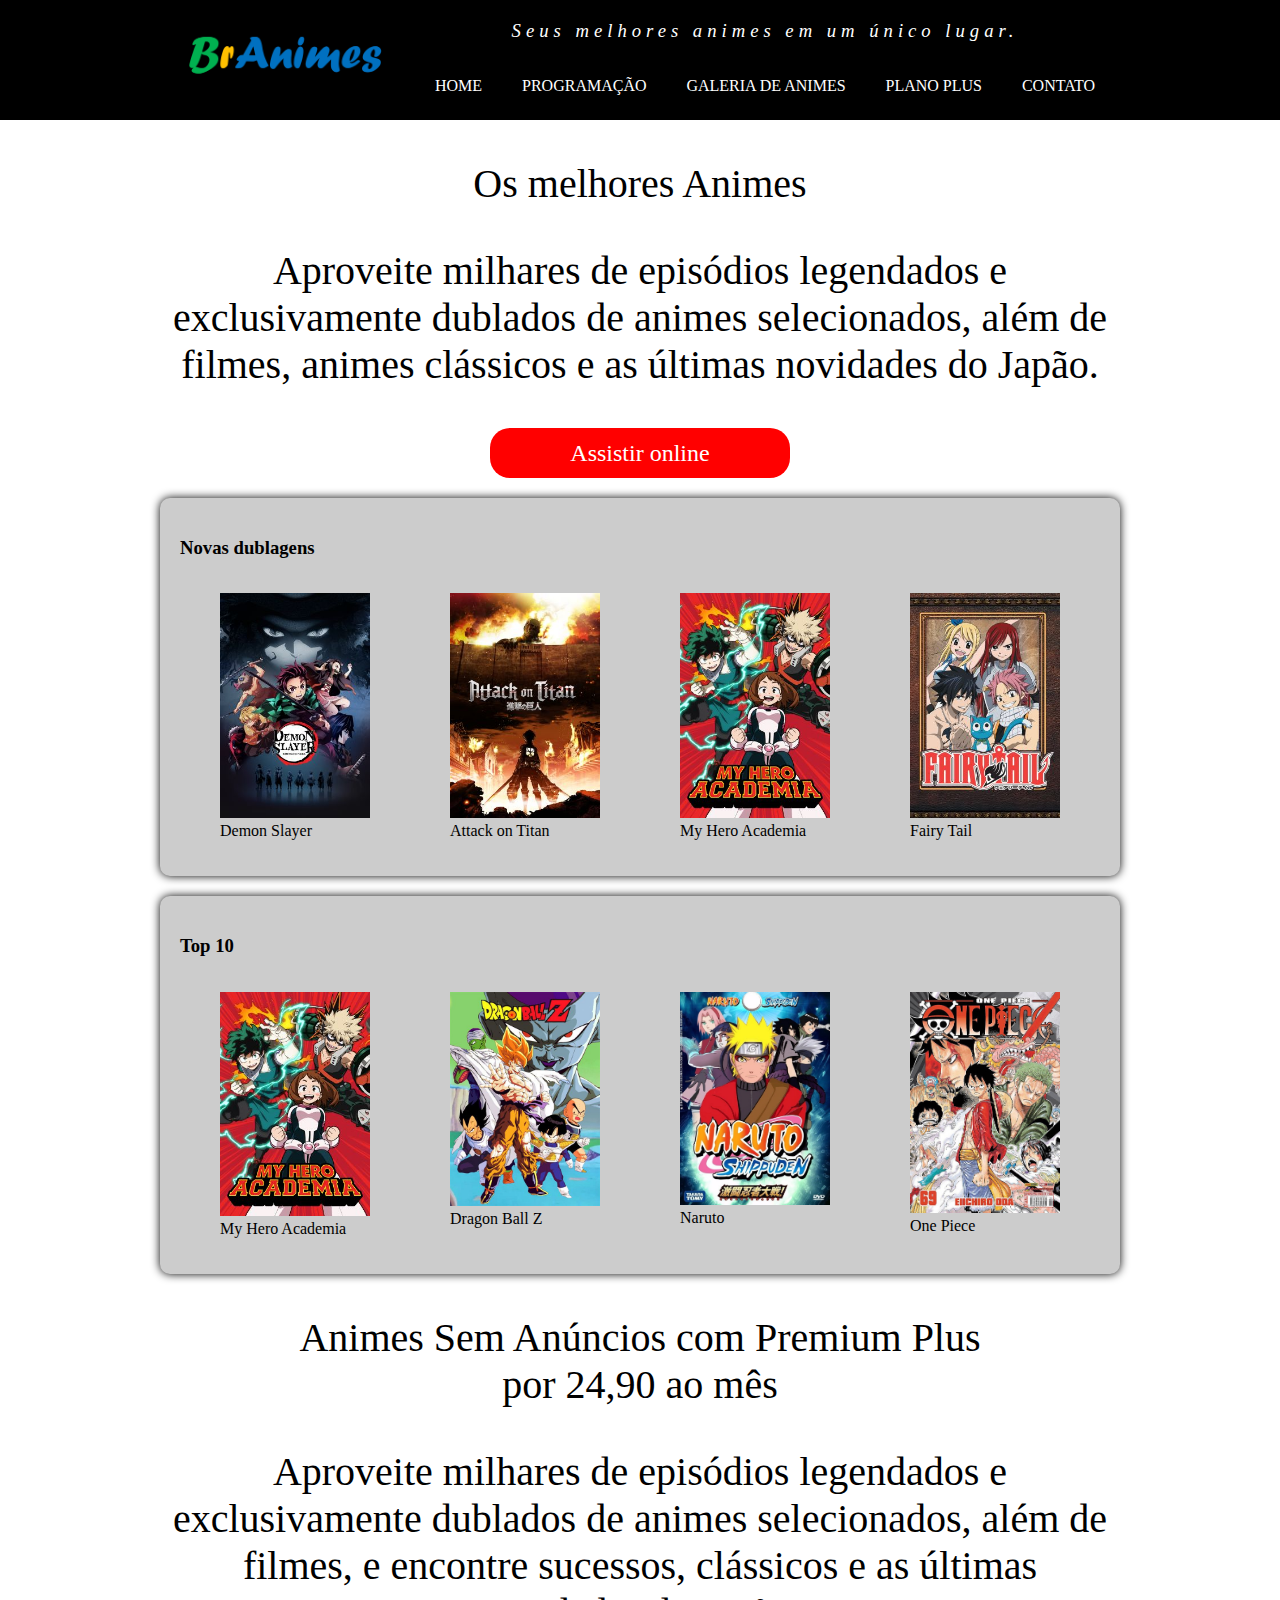
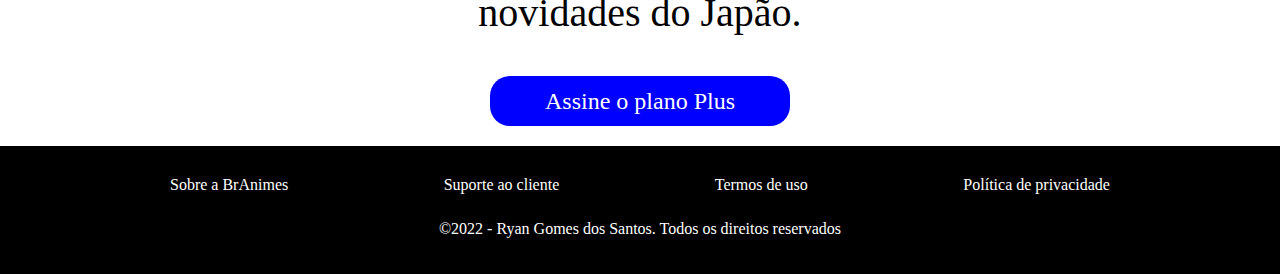
<file: index.html>
<!DOCTYPE html>	
<html>
<head>
    <meta charset="UTF-8">
    <meta name="viewport" content="width=device-width, initial-scale=1.0">
    <title>BrAnimes</title>
    <link rel="shortcut icon" href="imagens/icone.png" type="image/x-icon">
    <link rel="stylesheet" href="css/estilo.css">
</head>
<body>
    <header>
        <div class="container">
            <div id="logo">
                <img src="imagens/logo.png">     
            </div>
            <div id="esquerda">
                <section>
                    Seus melhores animes em um único lugar.
                </section>
                <nav>
                    <a href="index.html">Home</a>
                    <a href="programacao.html">Programação</a>
                    <a href="galeria.html">Galeria de animes</a>
                    <a href="planos.html">Plano Plus</a>
                    <a href="contato.html">Contato</a>
                </nav>
            </div>
        </div>
    </header>
    <main>

        <section class="texto_banner">
            <p>Os melhores Animes</p>
            <p>Aproveite milhares de episódios legendados e exclusivamente dublados de animes selecionados, além de filmes, animes clássicos e as últimas novidades do Japão.</p>
            <a href="#" id="assistir">Assistir online</a>
        </section>

        <section class="destaque">
            <h3>Novas dublagens</h3>
            <div>
                <figure>
                    <img src="imagens/Demon Slayer.jpg">
                    <figcaption>Demon Slayer</figcaption>
                </figure>
                <figure>
                    <img src="imagens/AttackOnTitan.jpg">
                    <figcaption>Attack on Titan</figcaption>
                </figure>
                <figure>
                    <img src="imagens/My Hero Academia.jpg">
                    <figcaption>My Hero Academia</figcaption>
                </figure>
                <figure>
                    <img src="imagens/Fairy Tail.jpg">
                    <figcaption>Fairy Tail</figcaption>
                </figure>
            </div>
        </section>

        <section  class="destaque">
            <h3>Top 10</h3>
            <div>
                <figure>
                    <img src="imagens/My Hero Academia.jpg">
                    <figcaption>My Hero Academia</figcaption>
                </figure>
                <figure>
                    <img src="imagens/dragonballz.jpg">
                    <figcaption>Dragon Ball Z</figcaption>
                </figure>
                <figure>
                    <img src="imagens/naruto.jpg">
                    <figcaption>Naruto</figcaption>
                </figure>
                <figure>
                    <img src="imagens/onepiece.jpg">
                    <figcaption>One Piece</figcaption>
                </figure>
            </div>
        </section>

        <section  class="texto_banner">
            <p>Animes Sem Anúncios com Premium Plus <br> 
                por 24,90 ao mês
            </p>
            <p>Aproveite milhares de episódios legendados e exclusivamente dublados de animes selecionados, além de filmes, e encontre sucessos, clássicos e as últimas novidades do Japão.</p>
            <a href="#" id="assinar">Assine o plano Plus</a>
        </section>

    </main>
    <footer>
        <div class="container">
            <nav>
                <a href="sobre.html">Sobre a BrAnimes</a>
                <a href="suporte.html">Suporte ao cliente</a>
                <a href="termos.html">Termos de uso</a>
                <a href="politica.html">Política de privacidade</a>
            </nav>
            <p>©2022 - Ryan Gomes dos Santos. Todos os direitos reservados</p>
        </div>
    </footer>
</body>
</html>
</file>
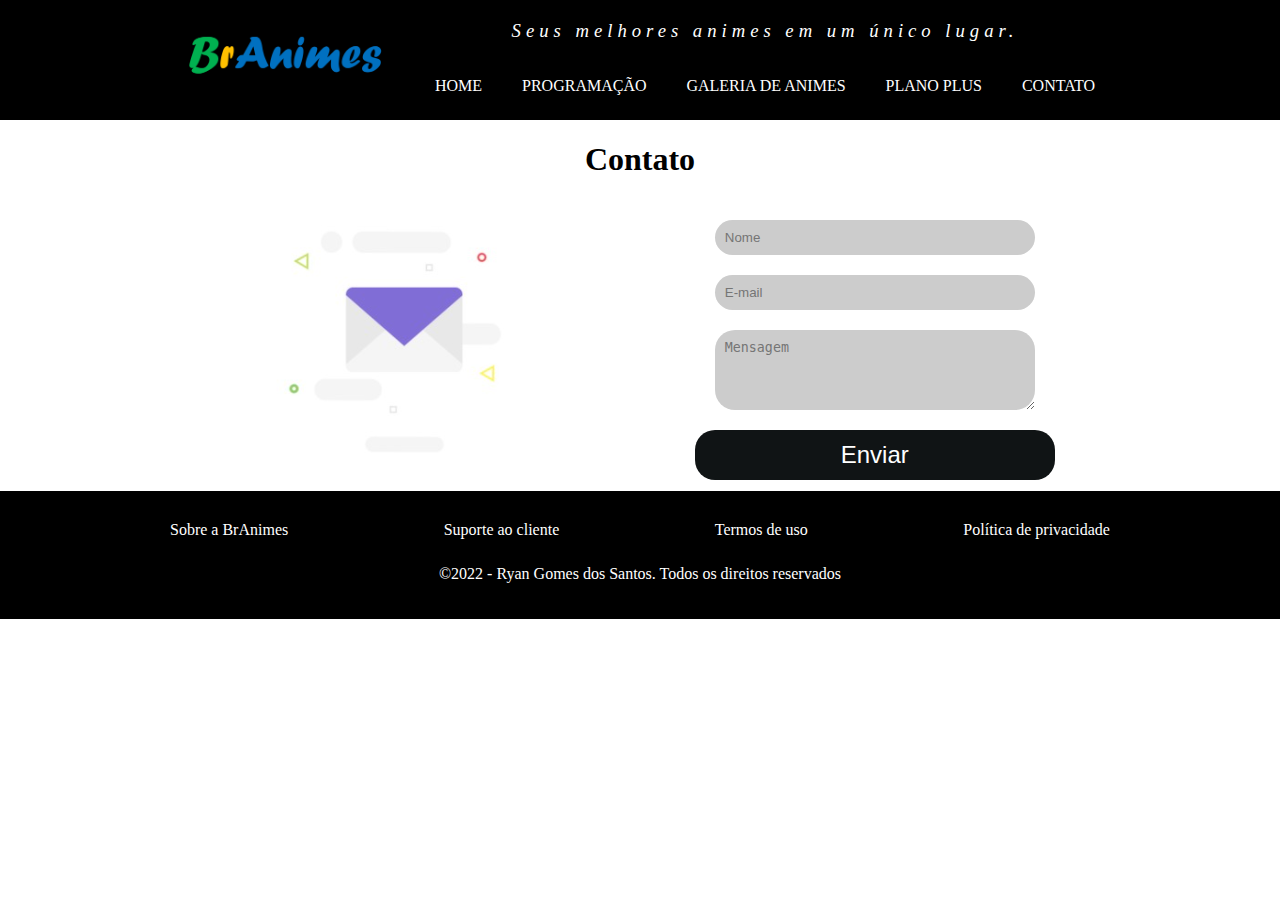
<file: contato.html>
<!DOCTYPE html>
<html>
<head>
    <meta charset="UTF-8">
    <meta name="viewport" content="width=device-width, initial-scale=1.0">
    <title>BrAnimes</title>
    <link rel="shortcut icon" href="imagens/icone.png" type="image/x-icon">
    <link rel="stylesheet" href="css/estilo.css">
</head>
<body>
    <header>
        <div class="container">
            <div id="logo">
                <img src="imagens/logo.png">     
            </div>
            <div id="esquerda">
                <section>
                    Seus melhores animes em um único lugar.
                </section>
                <nav>
                    <a href="index.html">Home</a>
                    <a href="programacao.html">Programação</a>
                    <a href="galeria.html">Galeria de animes</a>
                    <a href="planos.html">Plano Plus</a>
                    <a href="contato.html">Contato</a>
                </nav>
            </div>
        </div>
    </header>
    <main>

        <h1>Contato</h1>

        <section id="contato">
            <figure>
                <img src="imagens/email.png">
            </figure>
            <form>
                <input type="text" name="txtnome" placeholder="Nome">
                <input type="emaik" name="txtemail" placeholder="E-mail">
                <textarea rows="4" cols="40" name="msg" placeholder="Mensagem"></textarea>
                <button type="submit">Enviar</button>
            </form>
        </section>
    </main>
    <footer>
        <div class="container">
            <nav>
                <a href="sobre.html">Sobre a BrAnimes</a>
                <a href="suporte.html">Suporte ao cliente</a>
                <a href="termos.html">Termos de uso</a>
                <a href="politica.html">Política de privacidade</a>
            </nav>
            <p>©2022 - Ryan Gomes dos Santos. Todos os direitos reservados</p>
        </div>
    </footer>
</body>
</html>
</file>
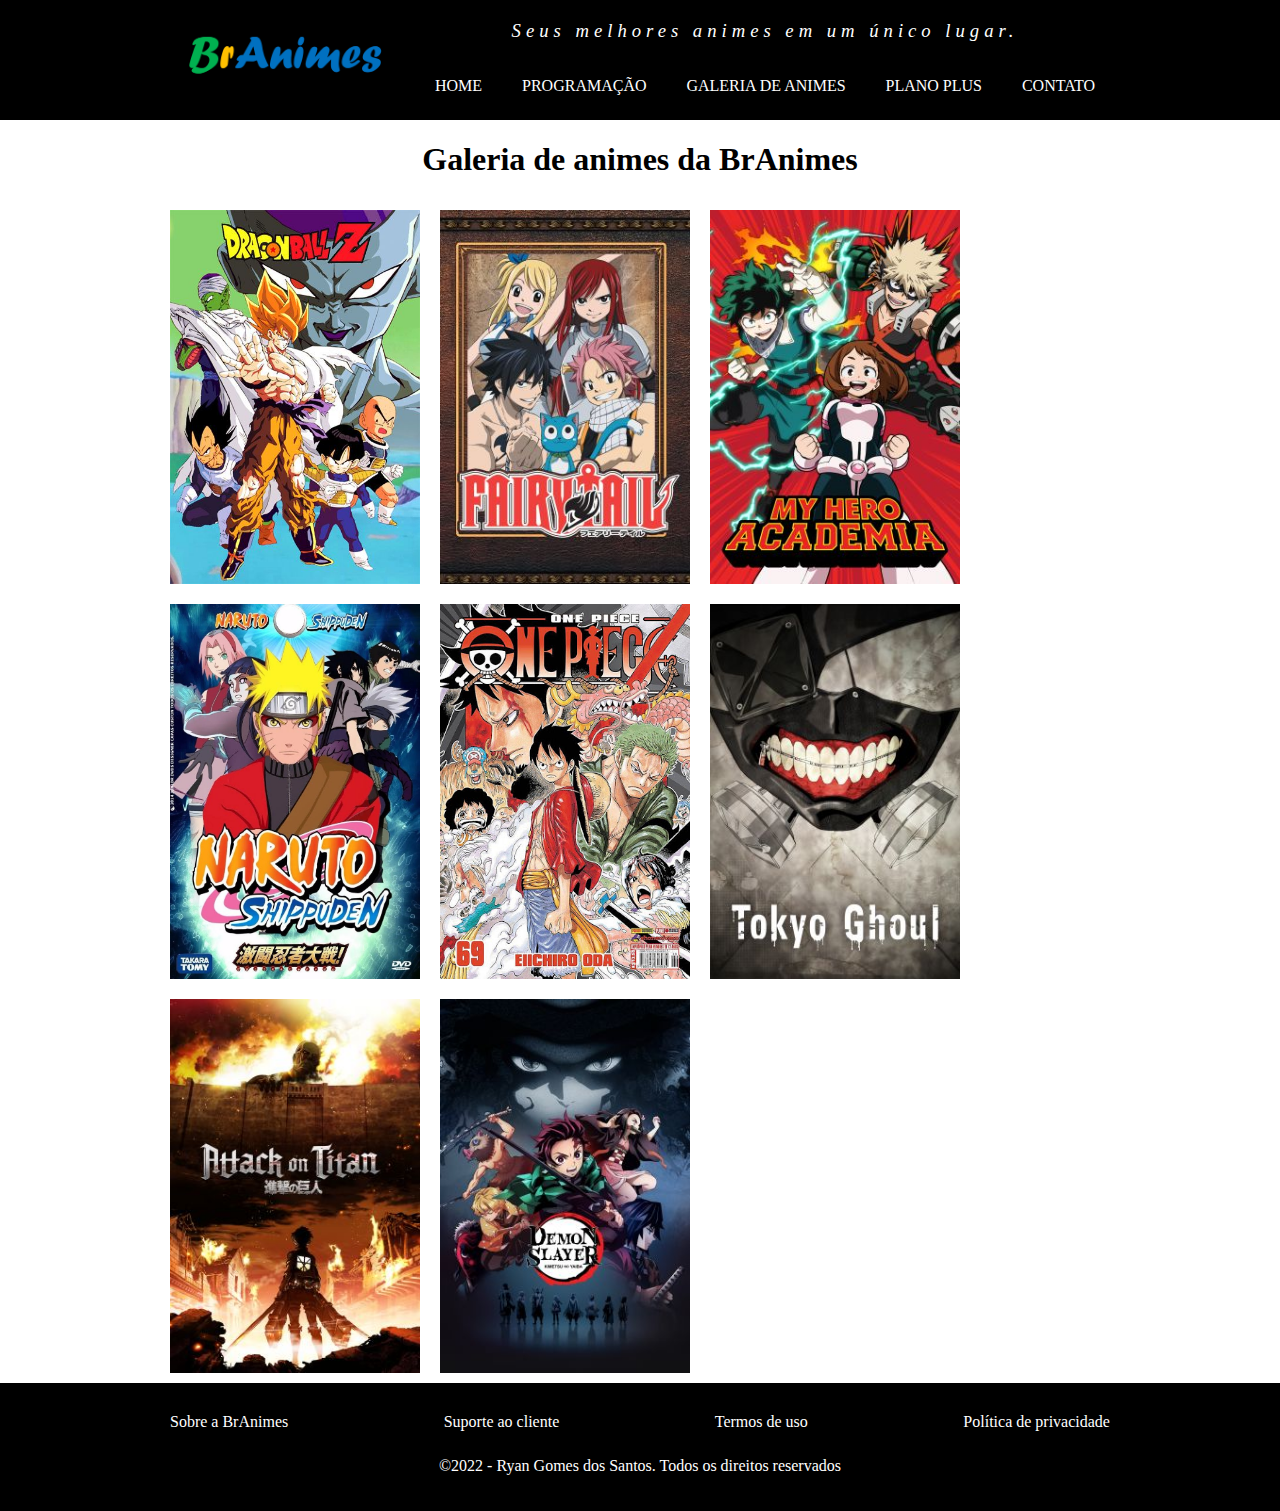
<file: galeria.html>
<!DOCTYPE html>
<html>
<head>
    <meta charset="UTF-8">
    <meta name="viewport" content="width=device-width, initial-scale=1.0">
    <title>BrAnimes</title>
    <link rel="shortcut icon" href="imagens/icone.png" type="image/x-icon">
    <link rel="stylesheet" href="css/estilo.css">
</head>
<body>
    <header>
        <div class="container">
            <div id="logo">
                <img src="imagens/logo.png">     
            </div>
            <div id="esquerda">
                <section>
                    Seus melhores animes em um único lugar.
                </section>
                <nav>
                    <a href="index.html">Home</a>
                    <a href="programacao.html">Programação</a>
                    <a href="galeria.html">Galeria de animes</a>
                    <a href="planos.html">Plano Plus</a>
                    <a href="contato.html">Contato</a>
                </nav>
            </div>
        </div>
    </header>
    <main>

        <h1>Galeria de animes da BrAnimes</h1>

        <section id="galeria">
            <img src="imagens/dragonballz.jpg">
            <img src="imagens/Fairy Tail.jpg">
            <img src="imagens/My Hero Academia.jpg">
            <img src="imagens/naruto.jpg">
            <img src="imagens/onepiece.jpg">
            <img src="imagens/Tokyo Ghoul.jpg">
            <img src="imagens/AttackOnTitan.jpg">
            <img src="imagens/Demon Slayer.jpg">
        </section>

    </main>
    <footer>
        <div class="container">
            <nav>
                <a href="sobre.html">Sobre a BrAnimes</a>
                <a href="suporte.html">Suporte ao cliente</a>
                <a href="termos.html">Termos de uso</a>
                <a href="politica.html">Política de privacidade</a>
            </nav>
            <p>©2022 - Ryan Gomes dos Santos. Todos os direitos reservados</p>
        </div>
    </footer>
</body>
</html>
</file>
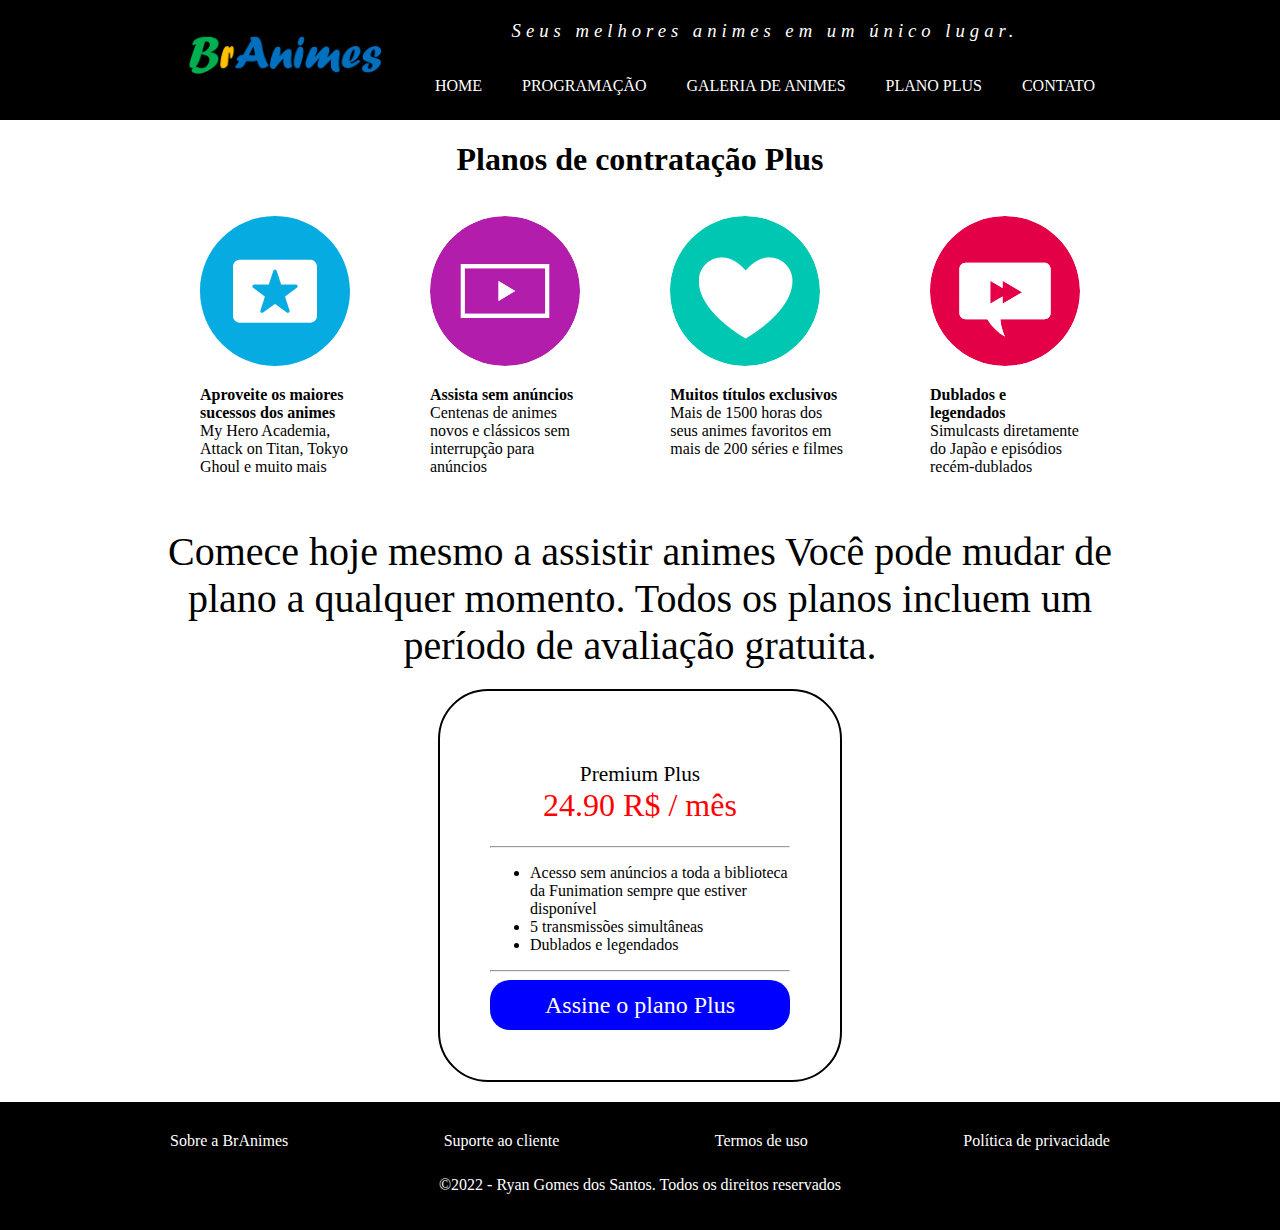
<file: planos.html>
<!DOCTYPE html>
<html>
<head>
    <meta charset="UTF-8">
    <meta name="viewport" content="width=device-width, initial-scale=1.0">
    <title>BrAnimes</title>
    <link rel="shortcut icon" href="imagens/icone.png" type="image/x-icon">
    <link rel="stylesheet" href="css/estilo.css">
</head>
<body>
    <header>
        <div class="container">
            <div id="logo">
                <img src="imagens/logo.png">     
            </div>
            <div id="esquerda">
                <section>
                    Seus melhores animes em um único lugar.
                </section>
                <nav>
                    <a href="index.html">Home</a>
                    <a href="programacao.html">Programação</a>
                    <a href="galeria.html">Galeria de animes</a>
                    <a href="planos.html">Plano Plus</a>
                    <a href="contato.html">Contato</a>
                </nav>
            </div>
        </div>
    </header>
    <main>

        <h1>Planos de contratação Plus</h1>

        <section id="destaque_plus">
            <figure>
                <img src="imagens/sucessos.png">
                <p>
                    <strong>Aproveite os maiores sucessos dos animes</strong><br>
                    My Hero Academia, Attack on Titan, Tokyo Ghoul e muito mais
                </p>
            </figure>

            <figure>
                <img src="imagens/anuncios.png">
                <p>
                    <strong>Assista sem anúncios</strong><br>
                    Centenas de animes novos e clássicos sem interrupção para anúncios
                </p>
            </figure>

            <figure>
                <img src="imagens/exclusivos.png">
                <p>
                    <strong>Muitos títulos exclusivos</strong><br>
                    Mais de 1500 horas dos seus animes favoritos em mais de 200 séries e filmes
                </p>
            </figure>

            <figure>
                <img src="imagens/dublados.png">
                <p>
                    <strong>Dublados e legendados</strong><br>
                    Simulcasts diretamente do Japão e episódios recém-dublados
                </p>
            </figure>
        </section>

        <section class="texto_banner">
            Comece hoje mesmo a assistir animes
            Você pode mudar de plano a qualquer momento. Todos os planos incluem um período de avaliação gratuita.
        </section>

        <section class="planos">
            <p>Premium Plus<br>
            <span>24.90 R$ / mês</span>
            </p>
            <hr>
            <ul>
                <li>Acesso sem anúncios a toda a biblioteca da Funimation sempre que estiver disponível</li>
                <li>5 transmissões simultâneas</li>
                <li>Dublados e legendados</li>
            </ul> 
            <hr>
            <a href="#" id="assinar">Assine o plano Plus</a>
        </section>

    </main>
    <footer>
        <div class="container">
            <nav>
                <a href="sobre.html">Sobre a BrAnimes</a>
                <a href="suporte.html">Suporte ao cliente</a>
                <a href="termos.html">Termos de uso</a>
                <a href="politica.html">Política de privacidade</a>
            </nav>
            <p>©2022 - Ryan Gomes dos Santos. Todos os direitos reservados</p>
        </div>
    </footer>
</body>
</html>
</file>
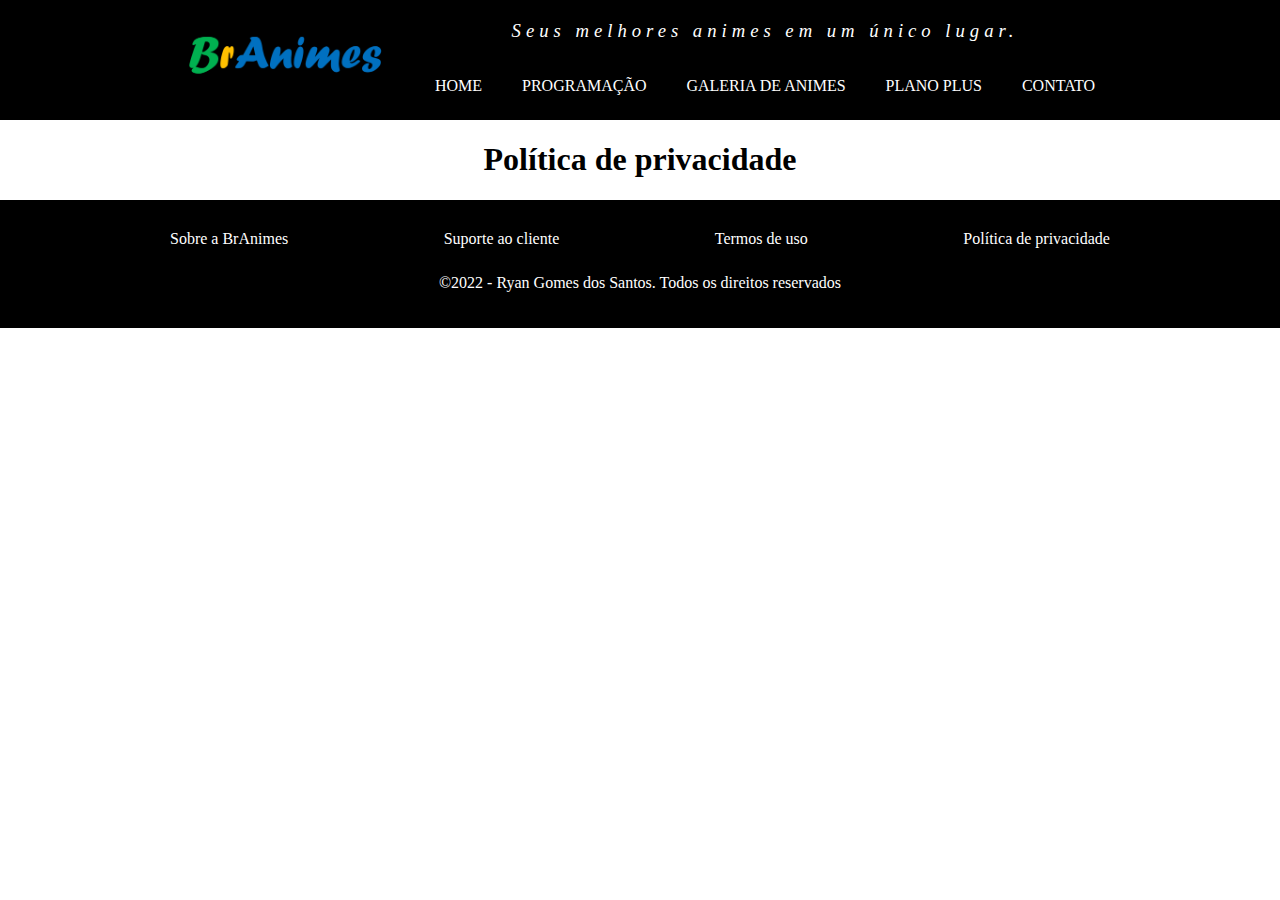
<file: politica.html>
<!DOCTYPE html>
<html>
<head>
    <meta charset="UTF-8">
    <meta name="viewport" content="width=device-width, initial-scale=1.0">
    <title>BrAnimes</title>
    <link rel="shortcut icon" href="imagens/icone.png" type="image/x-icon">
    <link rel="stylesheet" href="css/estilo.css">
</head>
<body>
    <header>
        <div class="container">
            <div id="logo">
                <img src="imagens/logo.png">     
            </div>
            <div id="esquerda">
                <section>
                    Seus melhores animes em um único lugar.
                </section>
                <nav>
                    <a href="index.html">Home</a>
                    <a href="programacao.html">Programação</a>
                    <a href="galeria.html">Galeria de animes</a>
                    <a href="planos.html">Plano Plus</a>
                    <a href="contato.html">Contato</a>
                </nav>
            </div>
        </div>
    </header>
    <main>

        <h1>Política de privacidade</h1>

    </main>
    <footer>
        <div class="container">
            <nav>
                <a href="sobre.html">Sobre a BrAnimes</a>
                <a href="suporte.html">Suporte ao cliente</a>
                <a href="termos.html">Termos de uso</a>
                <a href="politica.html">Política de privacidade</a>
            </nav>
            <p>©2022 - Ryan Gomes dos Santos. Todos os direitos reservados</p>
        </div>
    </footer>
</body>
</html>
</file>
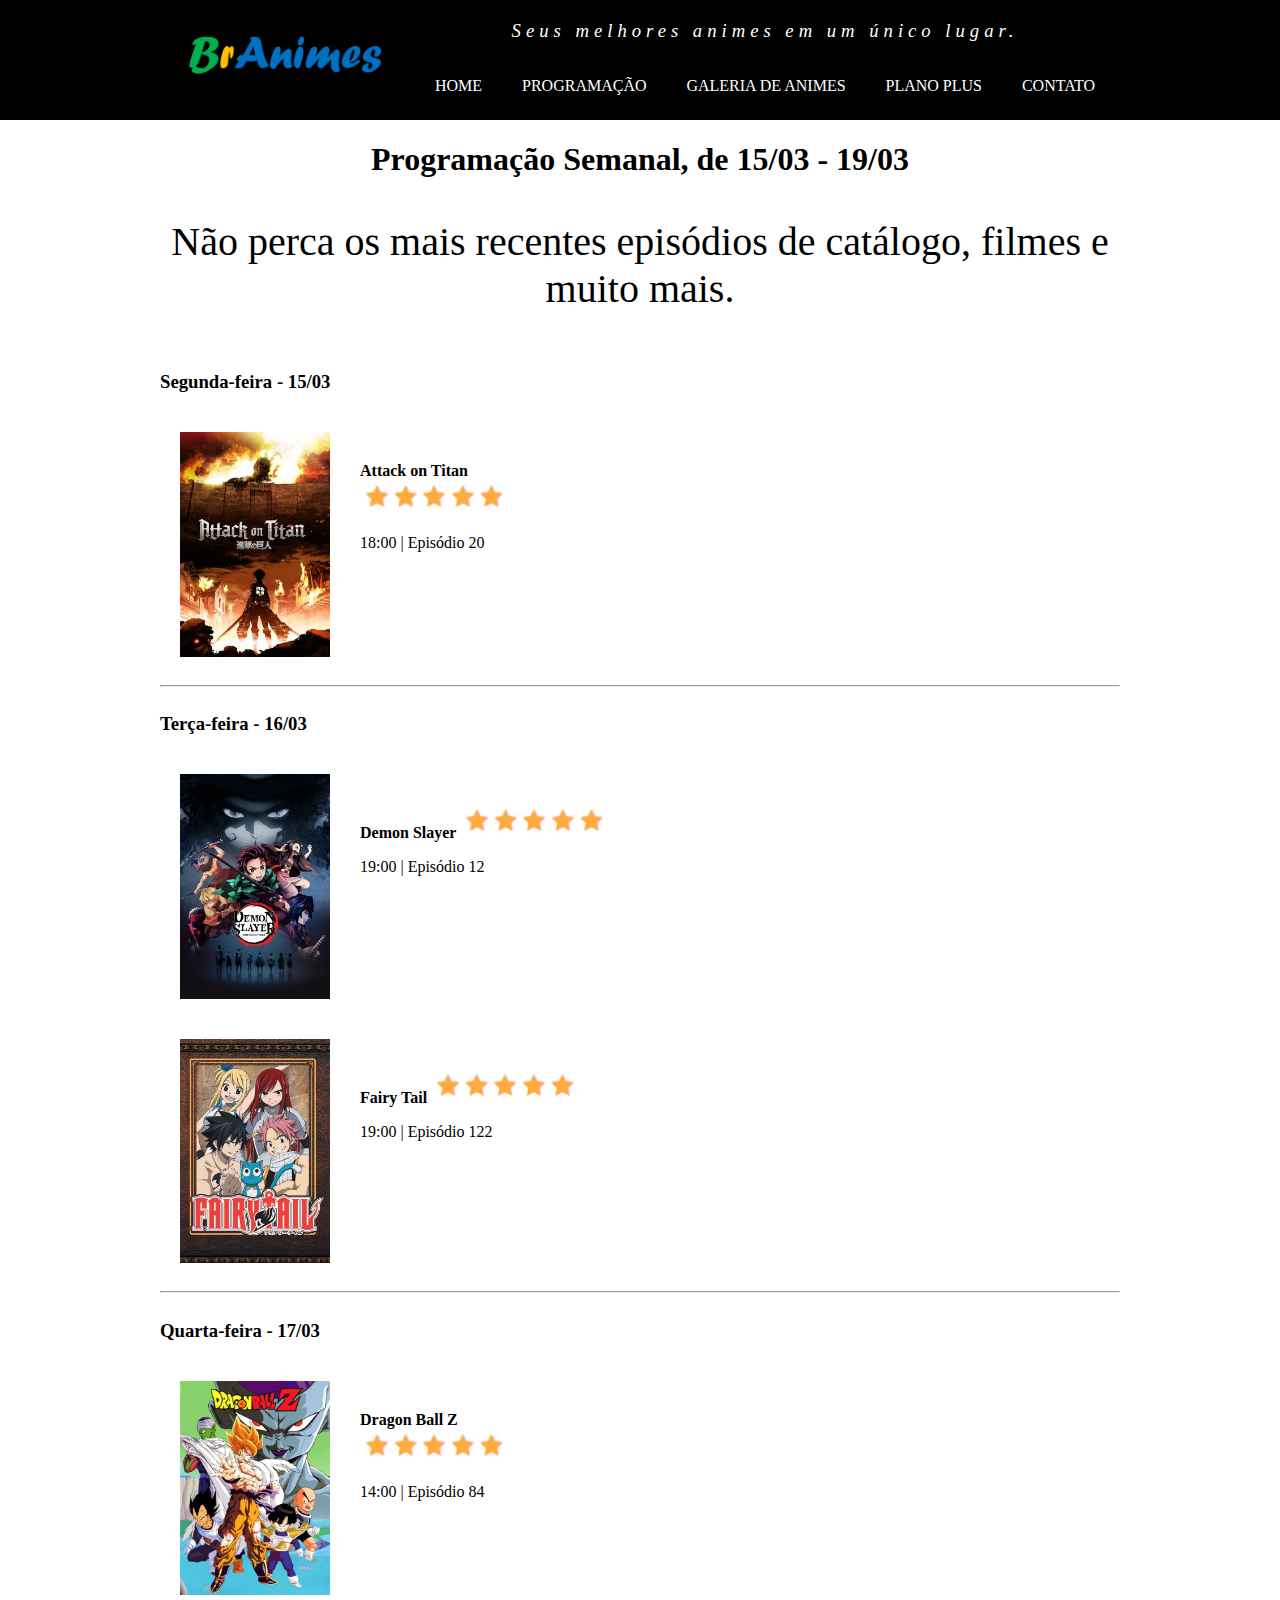
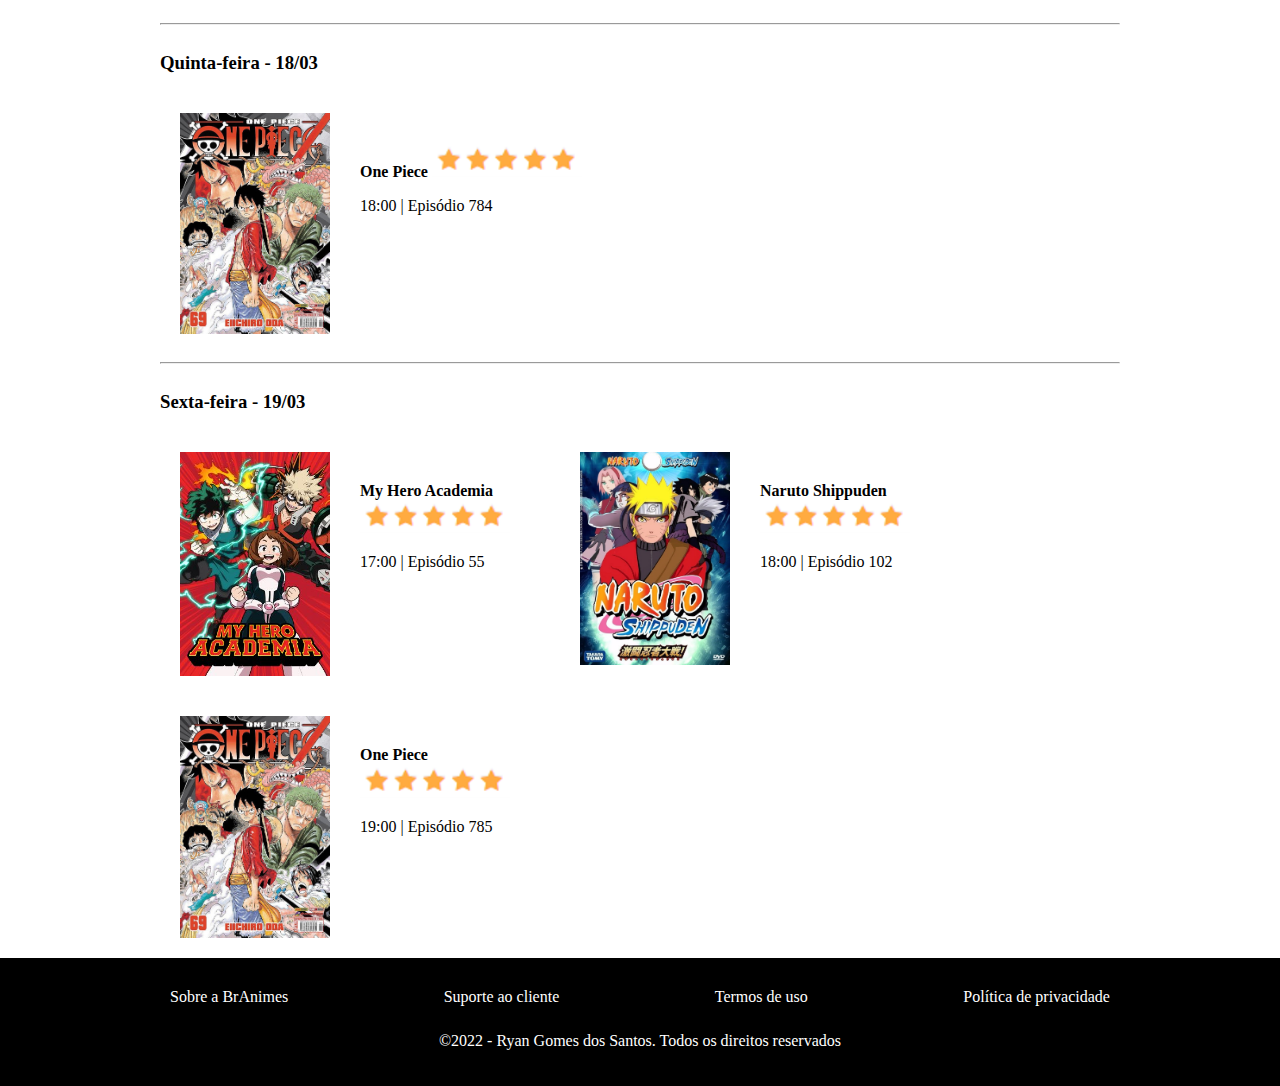
<file: programacao.html>
<!DOCTYPE html>
<html>
<head>
    <meta charset="UTF-8">
    <meta name="viewport" content="width=device-width, initial-scale=1.0">
    <title>BrAnimes</title>
    <link rel="shortcut icon" href="imagens/icone.png" type="image/x-icon">
    <link rel="stylesheet" href="css/estilo.css">
</head>
<body>
    <header>
        <div class="container">
            <div id="logo">
                <img src="imagens/logo.png">     
            </div>
            <div id="esquerda">
                <section>
                    Seus melhores animes em um único lugar.
                </section>
                <nav>
                    <a href="index.html">Home</a>
                    <a href="programacao.html">Programação</a>
                    <a href="galeria.html">Galeria de animes</a>
                    <a href="planos.html">Plano Plus</a>
                    <a href="contato.html">Contato</a>
                </nav>
            </div>
        </div>
    </header>
    <main>

        <h1>Programação Semanal, de 15/03 - 19/03</h1>

        <section class="texto_banner">
            <p>Não perca os mais recentes episódios de catálogo, filmes e muito mais.
            </p>
        </section>

        <section class="programacao">
            <h3>Segunda-feira - 15/03</h3>
            <article>
                <img src="imagens/AttackOnTitan.jpg">
                <div>
                    <strong>Attack on Titan</strong><br>
                    <img src="imagens/star.png">
                    <p>18:00 | Episódio 20</p>
                </div>
            </article>
        </section>
        <hr>
        <section class="programacao">
            <h3>Terça-feira - 16/03</h3>
            <article>
                <img src="imagens/Demon Slayer.jpg"><br>
                <div>
                    <strong>Demon Slayer</strong>
                    <img src="imagens/star.png">
                    <p>19:00 | Episódio 12</p>
                </div>
            </article>

            <article>
                <img src="imagens/Fairy Tail.jpg"><br>
                <div>
                    <strong>Fairy Tail</strong>
                    <img src="imagens/star.png">
                    <p>19:00 | Episódio 122
                    </p>
                </div>
            </article>
        </section>
        <hr>
        <section class="programacao">
            <h3>Quarta-feira - 17/03</h3>
            <article>
                <img src="imagens/dragonballz.jpg">
                <div>
                    <strong>Dragon Ball Z</strong><br>
                    <img src="imagens/star.png">
                    <p>14:00 | Episódio 84</p>
                </div>
            </article>
        </section>
        <hr>
        <section class="programacao">
            <h3>Quinta-feira - 18/03</h3>
            <article>
                <img src="imagens/onepiece.jpg">
                <div>
                    <strong>One Piece</strong>
                    <img src="imagens/star.png">
                    <p>18:00 | Episódio 784</p>
                </div>
            </article>
        </section>
        <hr>
        <section class="programacao">
            <h3>Sexta-feira - 19/03</h3>
            <article>
                <img src="imagens/My Hero Academia.jpg">
                <div>
                    <strong>My Hero Academia</strong><br>
                    <img src="imagens/star.png">
                    <p>17:00 | Episódio 55</p>
                </div>
            </article>

            <article>
                <img src="imagens/naruto.jpg">
                <div>
                    <strong>Naruto Shippuden</strong><br>
                    <img src="imagens/star.png">
                    <p>18:00 | Episódio 102</p>
                </div>
            </article>

            <article>
                <img src="imagens/onepiece.jpg">
                <div>
                    <strong>One Piece</strong><br>
                    <img src="imagens/star.png">
                    <p>19:00 | Episódio 785</p>
                </div>
            </article>
        </section>
    </main>
    <footer>
        <div class="container">
            <nav>
                <a href="sobre.html">Sobre a BrAnimes</a>
                <a href="suporte.html">Suporte ao cliente</a>
                <a href="termos.html">Termos de uso</a>
                <a href="politica.html">Política de privacidade</a>
            </nav>
            <p>©2022 - Ryan Gomes dos Santos. Todos os direitos reservados</p>
        </div>
    </footer>
</body>
</html>
</file>
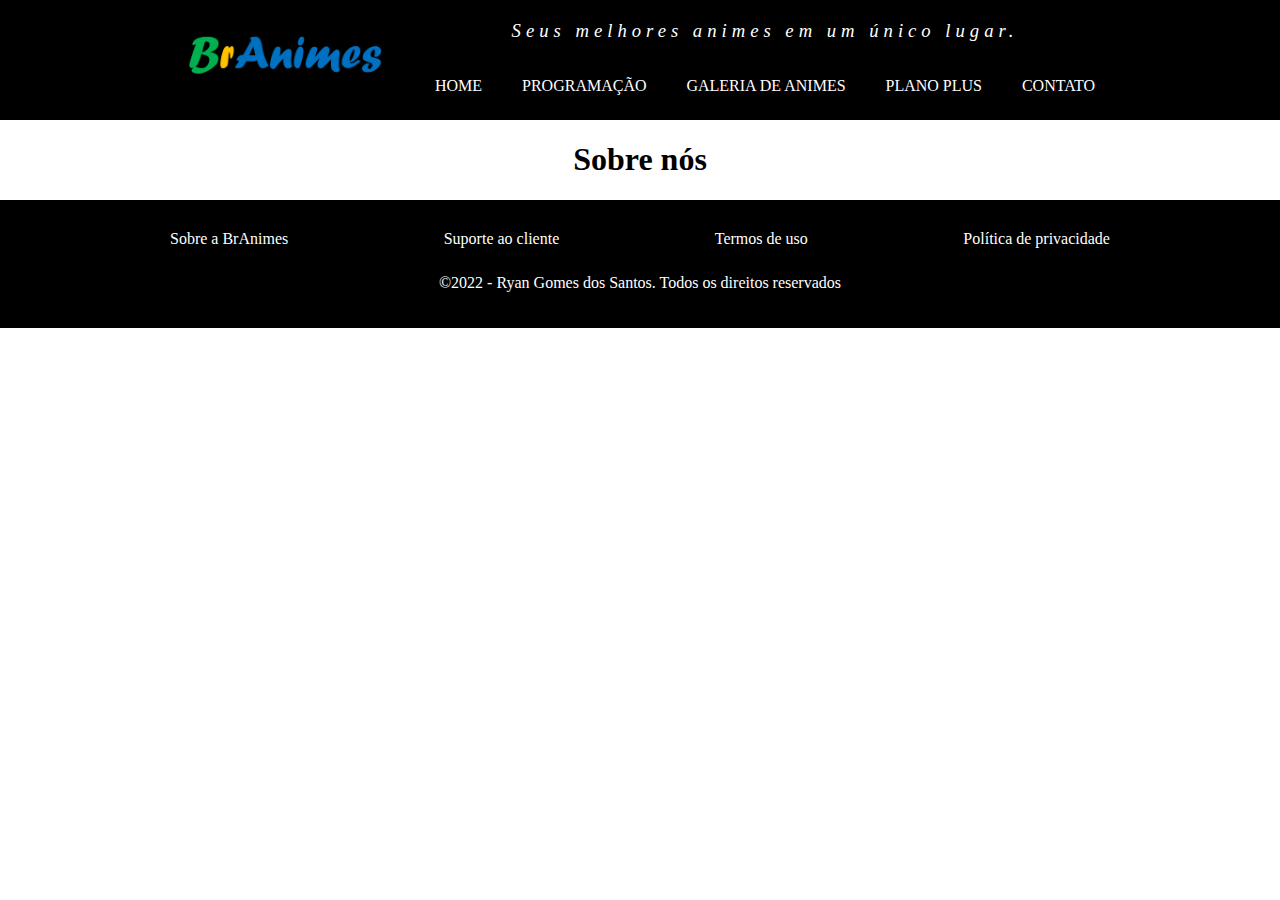
<file: sobre.html>
<!DOCTYPE html>
<html>
<head>
    <meta charset="UTF-8">
    <meta name="viewport" content="width=device-width, initial-scale=1.0">
    <title>BrAnimes</title>
    <link rel="shortcut icon" href="imagens/icone.png" type="image/x-icon">
    <link rel="stylesheet" href="css/estilo.css">
</head>
<body>
    <header>
        <div class="container">
            <div id="logo">
                <img src="imagens/logo.png">     
            </div>
            <div id="esquerda">
                <section>
                    Seus melhores animes em um único lugar.
                </section>
                <nav>
                    <a href="index.html">Home</a>
                    <a href="programacao.html">Programação</a>
                    <a href="galeria.html">Galeria de animes</a>
                    <a href="planos.html">Plano Plus</a>
                    <a href="contato.html">Contato</a>
                </nav>
            </div>
        </div>
    </header>
    <main>

        <h1>Sobre nós</h1>

    </main>
    <footer>
        <div class="container">
            <nav>
                <a href="sobre.html">Sobre a BrAnimes</a>
                <a href="suporte.html">Suporte ao cliente</a>
                <a href="termos.html">Termos de uso</a>
                <a href="politica.html">Política de privacidade</a>
            </nav>
            <p>©2022 - Ryan Gomes dos Santos. Todos os direitos reservados</p>
        </div>
    </footer>
</body>
</html>
</file>
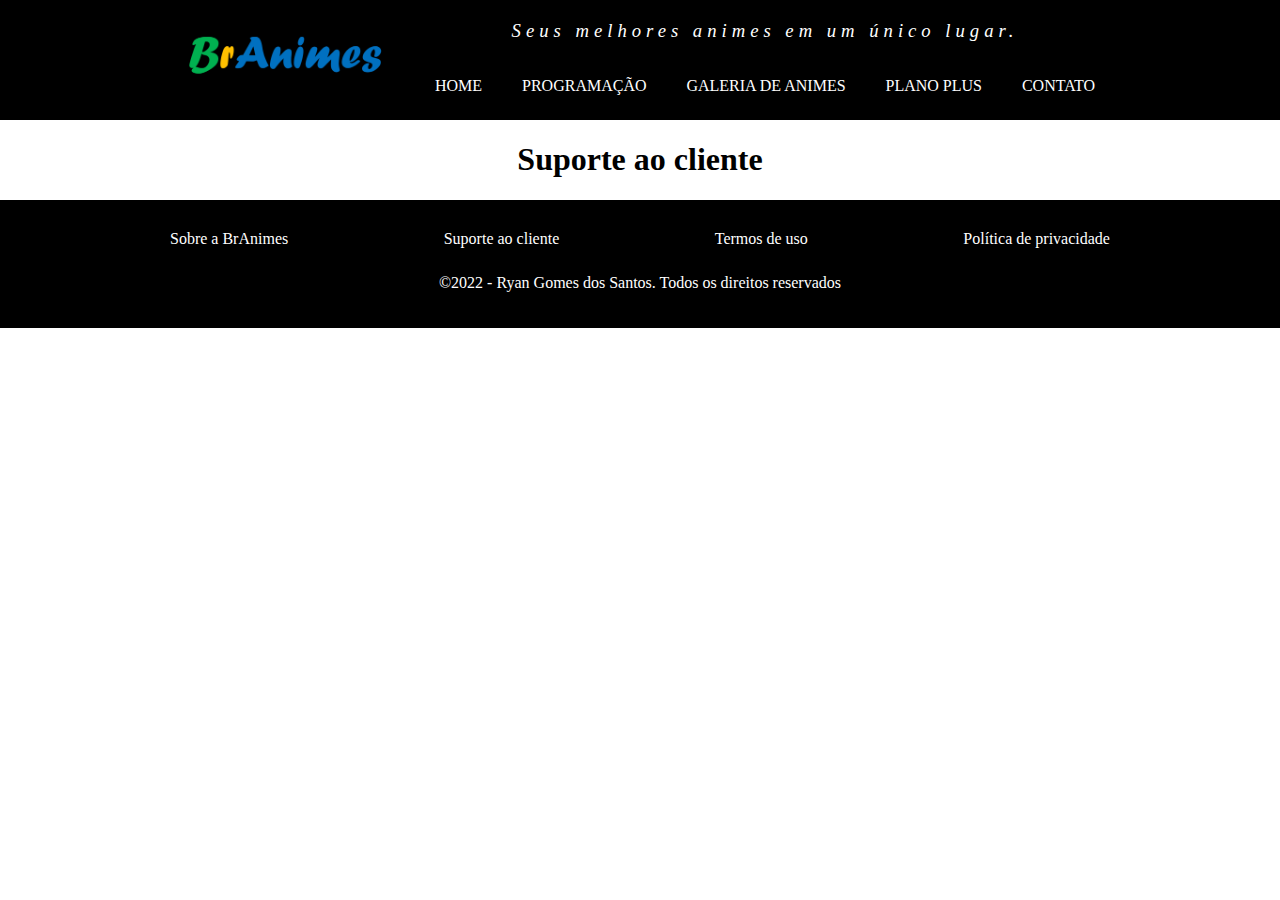
<file: suporte.html>
<!DOCTYPE html>
<html>
<head>
    <meta charset="UTF-8">
    <meta name="viewport" content="width=device-width, initial-scale=1.0">
    <title>BrAnimes</title>
    <link rel="shortcut icon" href="imagens/icone.png" type="image/x-icon">
    <link rel="stylesheet" href="css/estilo.css">
</head>
<body>
    <header>
        <div class="container">
            <div id="logo">
                <img src="imagens/logo.png">     
            </div>
            <div id="esquerda">
                <section>
                    Seus melhores animes em um único lugar.
                </section>
                <nav>
                    <a href="index.html">Home</a>
                    <a href="programacao.html">Programação</a>
                    <a href="galeria.html">Galeria de animes</a>
                    <a href="planos.html">Plano Plus</a>
                    <a href="contato.html">Contato</a>
                </nav>
            </div>
        </div>
    </header>
    <main>

        <h1>Suporte ao cliente</h1>

    </main>
    <footer>
        <div class="container">
            <nav>
                <a href="sobre.html">Sobre a BrAnimes</a>
                <a href="suporte.html">Suporte ao cliente</a>
                <a href="termos.html">Termos de uso</a>
                <a href="politica.html">Política de privacidade</a>
            </nav>
            <p>©2022 - Ryan Gomes dos Santos. Todos os direitos reservados</p>
        </div>
    </footer>
</body>
</html>
</file>
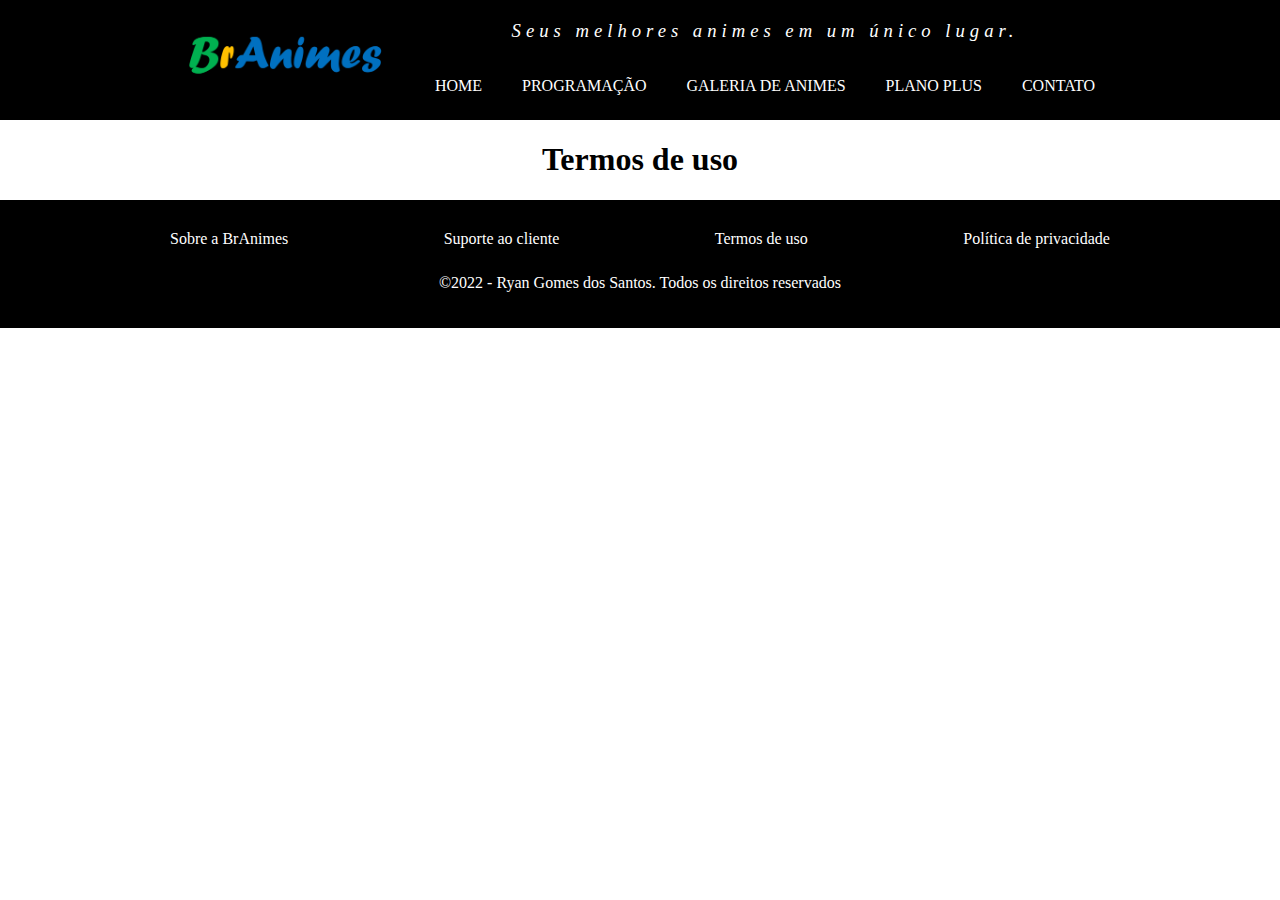
<file: termos.html>
<!DOCTYPE html>
<html>
<head>
    <meta charset="UTF-8">
    <meta name="viewport" content="width=device-width, initial-scale=1.0">
    <title>BrAnimes</title>
    <link rel="shortcut icon" href="imagens/icone.png" type="image/x-icon">
    <link rel="stylesheet" href="css/estilo.css">
</head>
<body>
    <header>
        <div class="container">
            <div id="logo">
                <img src="imagens/logo.png">     
            </div>
            <div id="esquerda">
                <section>
                    Seus melhores animes em um único lugar.
                </section>
                <nav>
                    <a href="index.html">Home</a>
                    <a href="programacao.html">Programação</a>
                    <a href="galeria.html">Galeria de animes</a>
                    <a href="planos.html">Plano Plus</a>
                    <a href="contato.html">Contato</a>
                </nav>
            </div>
        </div>
    </header>
    <main>

        <h1>Termos de uso</h1>

    </main>
    <footer>
        <div class="container">
            <nav>
                <a href="sobre.html">Sobre a BrAnimes</a>
                <a href="suporte.html">Suporte ao cliente</a>
                <a href="termos.html">Termos de uso</a>
                <a href="politica.html">Política de privacidade</a>
            </nav>
            <p>©2022 - Ryan Gomes dos Santos. Todos os direitos reservados</p>
        </div>
    </footer>
</body>
</html>
</file>
<file: css/estilo.css>
body{
    margin: 0;
    padding: 0;
}

header{
    background-color: black;
    color: white;
    font-family: Cambria, Cochin, Georgia, Times, 'Times New Roman', serif;
}

.container{
    width: 960px;
    margin: auto;
}

header .container{
    display: flex;
    flex-wrap: wrap;
    align-items: center;
}

header section, header nav{
    padding: 10px;
    margin: 10px;
    text-align: center;
}

#esquerda{
    flex-grow: 1;
}

#esquerda section{
    letter-spacing: 5px;
    font-size: 14pt;
    font-style: italic;
}

#logo{
    width: 250px;
}

#logo img{
    width: 100%;
}

header nav a{
    color: white;
    text-decoration: none;
    padding: 5px;
    text-transform: uppercase;
}

header nav{
    display: flex;
    justify-content: space-between;
}

footer{
    background-color: black;
    color: white;
    text-align: center;
    padding: 20px;
}

footer nav{
    display: flex;
    justify-content: space-between;
}

footer nav a{
    color:white;
    text-decoration: none;
    margin: 10px;
}

footer nav a:hover{
    color: yellow;
    border-top: 1px solid yellow;
    border-bottom: 1px solid yellow;
}

main{
    margin:auto;
    width: 960px;
    min-width: 400px;
}

main h1{
    text-align: center;
}

.texto_banner{
    font-size: 30pt;
    text-align: center;
    margin: 20px 0;
}

#assistir, #assinar{
    text-decoration: none;
    display: block;
    margin: auto;
    width: 300px;
    height: 50px;
    line-height: 50px;
    color: white;
    border-radius: 20px;
    font-size: 18pt;
    text-align: center;
}

#assistir{
    background-color: red;
}

#assinar{
    background-color: blue;
}

.destaque{
    background-color: #ccc;
    margin: 20px 0;
    padding: 20px;
    border-radius: 10px;
    box-shadow: 0 0 10px black;
}

.destaque div{
    display: flex;
}

.destaque figure img{
    width: 150px;
}

#galeria{
    display: flex;
    flex-wrap: wrap;
}

#galeria img{
    width: 250px;
    margin: 10px;
}

.programacao{
    display: flex;
    flex-wrap: wrap;
}

.programacao h3{
    width: 100%;
}

.programacao article img{
    width: 150px;
}

.programacao article{
    height: 50%;
    padding: 20px;
    box-sizing: border-box;
    display: flex;
}

.programacao article div{
    padding: 30px;
}

#destaque_plus{
    display: flex;
    align-items: space-between;
}

.planos{
    width: 300px;
    border: 2px solid black;
    border-radius: 50px;
    margin: 20px auto;
    padding: 50px;
    text-align: center;    
}

.planos ul{
    text-align: left;
}

.planos p{
    font-size: 16pt;
}

.planos p span{
    font-size: 24pt;
    color: red;
}

#contato{
    display: flex;
    justify-content: space-around;
}

input, textarea{
    display: block;
    background-color: #ccc;
    border-radius: 20px;
    border:none;
    margin: 20px;
    width: 300px;
    padding: 10px;
}

#contato button{
    font-size: 18pt;
    width: 100%;
    height: 50px;
    background-color: #101415;
    color: white;
    border-radius: 20px;
    border: none;

}
</file>
